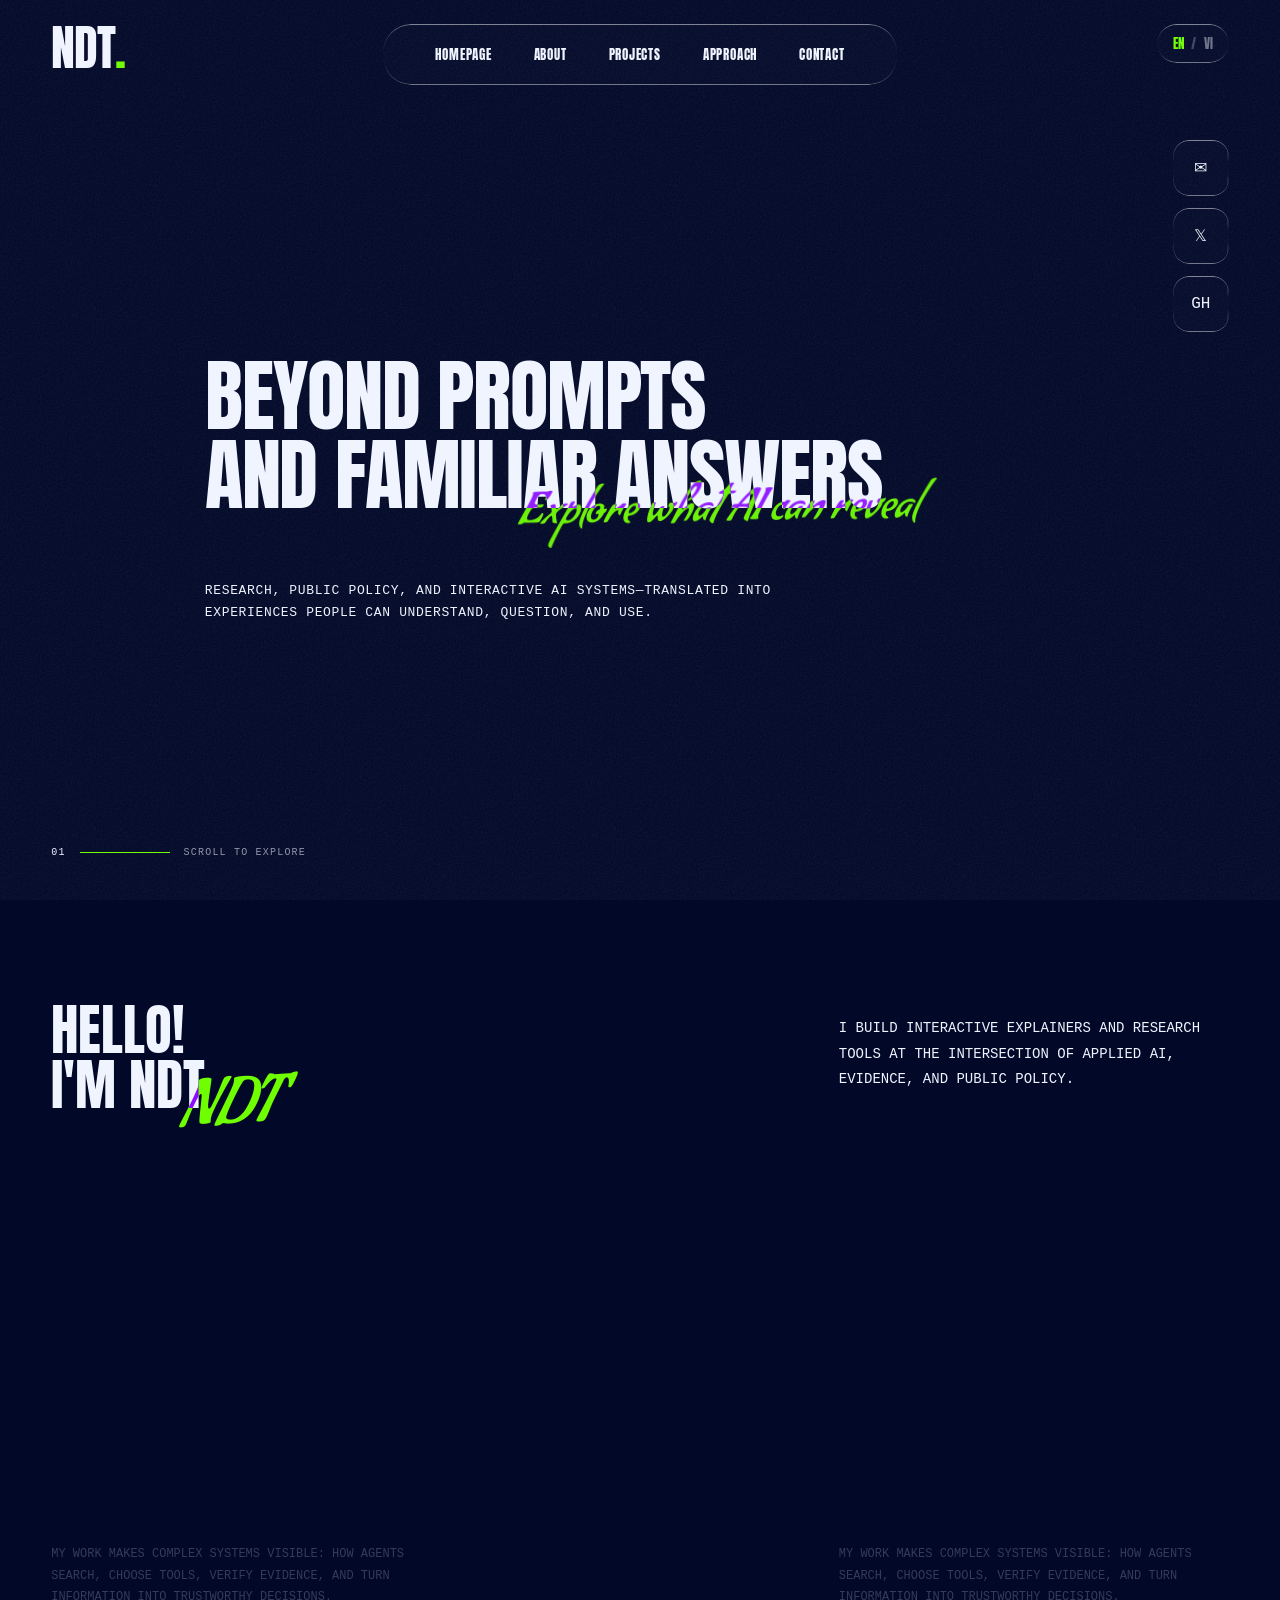
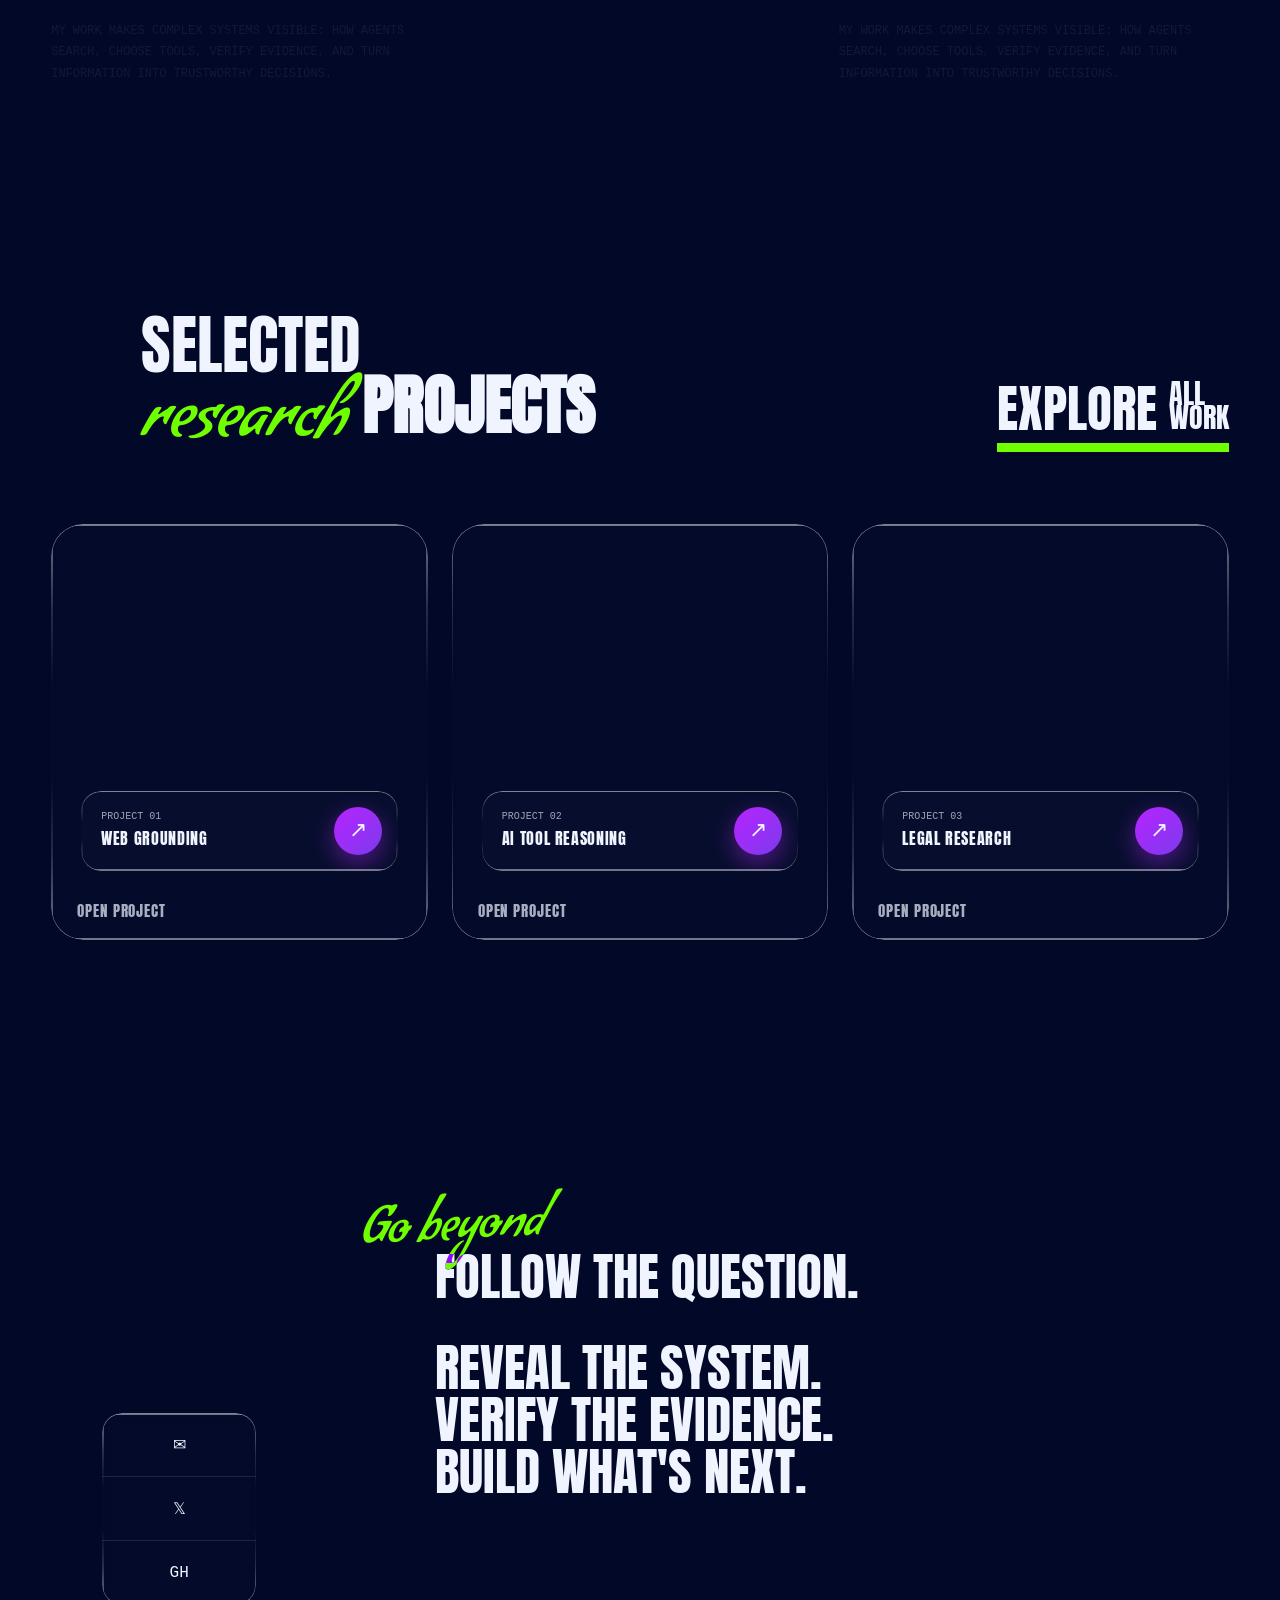
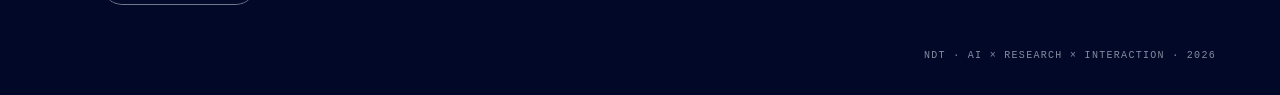
<file: index.html>
<!doctype html><html lang="en"><head><meta charset="UTF-8"><meta name="viewport" content="width=device-width,initial-scale=1"><meta name="description" content="NDT — AI, research and interactive systems"><meta name="theme-color" content="#010828"><title>NDT — AI × Research × Interaction</title><link rel="icon" href="favicon.svg" type="image/svg+xml"><link rel="stylesheet" href="assets/styles.css"><script defer src="assets/app.js"></script></head><body><main>
<div class="texture" aria-hidden="true"></div>
<section class="hero space-section" id="home"><video class="cover-video" autoplay loop muted playsinline preload="metadata" src="https://d8j0ntlcm91z4.cloudfront.net/user_38xzZboKViGWJOttwIXH07lWA1P/hf_20260331_045634_e1c98c76-1265-4f5c-882a-4276f2080894.mp4"></video><div class="shade"></div><div class="shell hero-shell">
<header><a class="logo" href="#home">NDT<span>.</span></a><nav class="main-nav liquid-glass"><a href="#home" data-t="nav0">Homepage</a><a href="#about" data-t="nav1">About</a><a href="#projects" data-t="nav2">Projects</a><a href="#approach" data-t="nav3">Approach</a><a href="#contact" data-t="nav4">Contact</a></nav><div class="lang-switch liquid-glass"><button class="active" data-lang="en">EN</button><span>/</span><button data-lang="vi">VI</button></div></header>
<div class="hero-center"><div class="hero-title-wrap"><h1><span data-t="heroA">Beyond prompts</span><br><span data-t="heroB">and familiar answers</span></h1><em data-t="heroAccent">Explore what AI can reveal</em></div><p class="hero-intro" data-t="heroIntro">Research, public policy, and interactive AI systems—translated into experiences people can understand, question, and use.</p><div class="mobile-social"><div class="socials"><a class="social liquid-glass" href="#contact" aria-label="Email">✉</a><a class="social liquid-glass" href="#contact" aria-label="Twitter">𝕏</a><a class="social liquid-glass" href="#contact" aria-label="GitHub">GH</a></div></div></div>
<div class="desktop-social"><div class="socials"><a class="social liquid-glass" href="#contact" aria-label="Email">✉</a><a class="social liquid-glass" href="#contact" aria-label="Twitter">𝕏</a><a class="social liquid-glass" href="#contact" aria-label="GitHub">GH</a></div></div><div class="signal"><span>01</span><i></i><b>SCROLL TO EXPLORE</b></div></div></section>

<section class="about space-section" id="about"><video class="cover-video" autoplay loop muted playsinline preload="metadata" src="https://d8j0ntlcm91z4.cloudfront.net/user_38xzZboKViGWJOttwIXH07lWA1P/hf_20260331_151551_992053d1-3d3e-4b8c-abac-45f22158f411.mp4"></video><div class="shade about-shade"></div><div class="shell about-shell"><div class="about-top"><div class="about-title"><h2 data-t="hello">HELLO!<br>I'M NDT</h2><em>NDT</em></div><p data-t="about">I build interactive explainers and research tools at the intersection of applied AI, evidence, and public policy.</p></div><div class="about-bottom" id="approach"><div><p data-t="aboutLong">My work makes complex systems visible: how agents search, choose tools, verify evidence, and turn information into trustworthy decisions.</p><p data-t="aboutLong" aria-hidden="true"></p></div><div><p data-t="aboutLong"></p><p data-t="aboutLong" aria-hidden="true"></p></div></div></div></section>

<section class="projects" id="projects"><div class="shell project-shell"><div class="project-heading"><h2><span data-t="projectsA">Selected</span><br><span><em data-t="projectsAccent">research</em> <b data-t="projectsB">projects</b></span></h2><a href="#project-grid" class="explore"><span data-t="explore">EXPLORE</span><b><span data-t="all">ALL</span><br><span data-t="work">WORK</span></b><i></i></a></div><div class="project-grid" id="project-grid">
<a class="project-card liquid-glass" href="projects/web-grounding.html"><div class="project-media"><video autoplay loop muted playsinline preload="metadata" src="https://d8j0ntlcm91z4.cloudfront.net/user_38xzZboKViGWJOttwIXH07lWA1P/hf_20260331_053923_22c0a6a5-313c-474c-85ff-3b50d25e944a.mp4"></video><div class="card-overlay liquid-glass"><div><small>PROJECT 01</small><strong data-t="label0">WEB GROUNDING</strong></div><span>↗</span></div></div><p data-t="open">OPEN PROJECT</p></a>
<a class="project-card liquid-glass" href="projects/tool-reasoning.html"><div class="project-media"><video autoplay loop muted playsinline preload="metadata" src="https://d8j0ntlcm91z4.cloudfront.net/user_38xzZboKViGWJOttwIXH07lWA1P/hf_20260331_054411_511c1b7a-fb2f-42ef-bf6c-32c0b1a06e79.mp4"></video><div class="card-overlay liquid-glass"><div><small>PROJECT 02</small><strong data-t="label1">AI TOOL REASONING</strong></div><span>↗</span></div></div><p data-t="open">OPEN PROJECT</p></a>
<a class="project-card liquid-glass" href="projects/legal-research.html"><div class="project-media"><video autoplay loop muted playsinline preload="metadata" src="https://d8j0ntlcm91z4.cloudfront.net/user_38xzZboKViGWJOttwIXH07lWA1P/hf_20260331_055427_ac7035b5-9f3b-4289-86fc-941b2432317d.mp4"></video><div class="card-overlay liquid-glass"><div><small>PROJECT 03</small><strong data-t="label2">LEGAL RESEARCH</strong></div><span>↗</span></div></div><p data-t="open">OPEN PROJECT</p></a>
</div></div></section>

<section class="cta" id="contact"><video autoplay loop muted playsinline preload="metadata" src="https://d8j0ntlcm91z4.cloudfront.net/user_38xzZboKViGWJOttwIXH07lWA1P/hf_20260331_055729_72d66327-b59e-4ae9-bb70-de6ccb5ecdb0.mp4"></video><div class="shade cta-shade"></div><div class="cta-copy"><em data-t="ctaAccent">Go beyond</em><h2><span class="lead" data-t="cta0">FOLLOW THE QUESTION.</span><span data-t="cta1">REVEAL THE SYSTEM.</span><span data-t="cta2">VERIFY THE EVIDENCE.</span><span data-t="cta3">BUILD WHAT'S NEXT.</span></h2></div><div class="socials-wide liquid-glass"><a class="social-wide" href="#contact">✉</a><a class="social-wide" href="#contact">𝕏</a><a class="social-wide" href="#contact">GH</a></div><p class="footer-note" data-t="footer">NDT · AI × RESEARCH × INTERACTION · 2026</p></section>
</main></body></html>
</file>
<file: assets/styles.css>
@import url('https://fonts.googleapis.com/css2?family=Anton&family=Condiment&display=swap');
:root{--navy:#010828;--cream:#eff4ff;--neon:#6fff00;--mono:ui-monospace,SFMono-Regular,Menlo,Monaco,Consolas,"Liberation Mono",monospace;--grotesk:"Anton",Impact,sans-serif;--script:"Condiment",cursive}*{box-sizing:border-box}html{scroll-behavior:smooth}body{margin:0;background:var(--navy);color:var(--cream);font-family:var(--mono);overflow-x:hidden}a{color:inherit;text-decoration:none}button{font:inherit}.texture{position:fixed;inset:0;z-index:50;pointer-events:none;opacity:.19;mix-blend-mode:lighten;background-image:url("data:image/svg+xml,%3Csvg viewBox='0 0 180 180' xmlns='http://www.w3.org/2000/svg'%3E%3Cfilter id='n'%3E%3CfeTurbulence type='fractalNoise' baseFrequency='.85' numOctaves='3' stitchTiles='stitch'/%3E%3C/filter%3E%3Crect width='100%25' height='100%25' filter='url(%23n)' opacity='.42'/%3E%3C/svg%3E");background-size:260px 260px}.liquid-glass{background:rgba(255,255,255,.01);background-blend-mode:luminosity;backdrop-filter:blur(4px);-webkit-backdrop-filter:blur(4px);border:none;box-shadow:inset 0 1px 1px rgba(255,255,255,.1);position:relative;overflow:hidden}.liquid-glass:before{content:"";position:absolute;inset:0;border-radius:inherit;padding:1.4px;background:linear-gradient(180deg,rgba(255,255,255,.45) 0%,rgba(255,255,255,.15) 20%,rgba(255,255,255,0) 40%,rgba(255,255,255,0) 60%,rgba(255,255,255,.15) 80%,rgba(255,255,255,.45) 100%);-webkit-mask:linear-gradient(#fff 0 0) content-box,linear-gradient(#fff 0 0);-webkit-mask-composite:xor;mask-composite:exclude;pointer-events:none}.shell{width:min(1831px,100%);margin:auto;padding-left:clamp(20px,4vw,76px);padding-right:clamp(20px,4vw,76px);position:relative;z-index:2}.space-section{min-height:100svh;position:relative;overflow:hidden}.cover-video{position:absolute;inset:0;width:100%;height:100%;object-fit:cover}.shade{position:absolute;inset:0;background:linear-gradient(90deg,rgba(1,8,40,.7),rgba(1,8,40,.1) 65%),linear-gradient(0deg,rgba(1,8,40,.55),transparent 60%)}
.hero{border-radius:0 0 32px 32px}.hero-shell{min-height:100svh;display:flex;flex-direction:column;padding-top:24px;padding-bottom:42px}header{display:grid;grid-template-columns:1fr auto 1fr;align-items:start;gap:22px}.logo{font:48px/1 var(--grotesk);letter-spacing:-1px}.logo span{color:var(--neon)}.main-nav{border-radius:28px;padding:24px 52px;display:flex;gap:42px}.main-nav a,.lang-switch{font:13px/1 var(--grotesk);text-transform:uppercase;letter-spacing:.06em}.main-nav a{position:relative;z-index:2;transition:.25s}.main-nav a:hover{color:var(--neon)}.lang-switch{justify-self:end;border-radius:22px;padding:13px 16px;display:flex;gap:7px;align-items:center}.lang-switch button{border:0;background:transparent;color:rgba(239,244,255,.45);padding:0;cursor:pointer;position:relative;z-index:2}.lang-switch button.active{color:var(--neon)}.lang-switch span{opacity:.25}.hero-center{margin:auto 0;padding:100px 0 52px clamp(0px,7vw,128px);max-width:970px}.hero-title-wrap{position:relative;width:max-content;max-width:100%}.hero h1{font:clamp(40px,6.2vw,90px)/1 var(--grotesk);text-transform:uppercase;letter-spacing:-.015em;margin:0;max-width:900px}.hero h1 span{padding-left:clamp(0px,5vw,90px)}.hero-title-wrap em{font:clamp(26px,3.4vw,52px)/1 var(--script);font-weight:400;color:var(--neon);position:absolute;right:-5%;bottom:-22px;transform:rotate(-1deg);mix-blend-mode:exclusion;opacity:.95;white-space:nowrap}.hero-intro{max-width:600px;margin:65px 0 0 clamp(0px,5vw,90px);text-transform:uppercase;font-size:13px;line-height:1.7;letter-spacing:.05em}.desktop-social{position:absolute;right:clamp(20px,4vw,76px);top:140px}.socials{display:flex;flex-direction:column;gap:12px}.social{width:56px;height:56px;border-radius:16px;display:grid;place-items:center;transition:.25s}.social:hover{background:rgba(255,255,255,.1);color:var(--neon)}.social svg{width:20px;height:20px;position:relative;z-index:2}.mobile-social{display:none}.signal{display:flex;align-items:center;gap:14px;font-size:10px;letter-spacing:.12em}.signal i{height:1px;width:90px;background:var(--neon)}.signal b{font-weight:400;opacity:.6}
.about-shade{background:linear-gradient(90deg,rgba(1,8,40,.18),rgba(1,8,40,.5))}.about-shell{min-height:100svh;padding-top:clamp(64px,8vw,120px);padding-bottom:clamp(64px,8vw,120px);display:flex;flex-direction:column;justify-content:space-between}.about-top{display:flex;justify-content:space-between;gap:80px}.about-title{position:relative;width:max-content}.about h2,.project-heading h2,.cta h2{font-family:var(--grotesk);text-transform:uppercase;font-weight:400;margin:0}.about h2{font-size:clamp(38px,4.3vw,64px);line-height:1}.about-title em{font:clamp(40px,5vw,72px)/1 var(--script);color:var(--neon);position:absolute;right:-75px;bottom:-35px;transform:rotate(-4deg);mix-blend-mode:exclusion}.about-top>p{max-width:390px;font-size:14px;line-height:1.8;text-transform:uppercase}.about-bottom{display:flex;justify-content:space-between;gap:100px}.about-bottom>div{max-width:390px}.about-bottom p{text-transform:uppercase;font-size:12px;line-height:1.8;color:rgba(239,244,255,.22)}.about-bottom p+ p{opacity:.35}
.projects{background:var(--navy);padding:clamp(78px,9vw,150px) 0}.project-heading{display:flex;justify-content:space-between;align-items:end;gap:35px;margin-bottom:72px}.project-heading h2{font-size:clamp(38px,5vw,72px);line-height:.95}.project-heading h2 span{display:inline-flex;align-items:baseline;gap:15px;padding-left:clamp(48px,7vw,130px)}.project-heading h2 em{font:clamp(40px,5.4vw,82px)/.8 var(--script);text-transform:none;color:var(--neon);font-weight:400}.explore{font-family:var(--grotesk);text-transform:uppercase;display:grid;grid-template-columns:auto auto;gap:0 12px;align-items:end}.explore>span{font-size:clamp(32px,4vw,60px);line-height:.8}.explore b{font-size:clamp(20px,2.2vw,34px);line-height:.85;font-weight:400}.explore i{grid-column:1/3;height:9px;background:var(--neon);margin-top:13px;transition:.25s}.explore:hover i{transform:scaleX(.75);transform-origin:right}.project-grid{display:grid;grid-template-columns:repeat(3,1fr);gap:24px}.project-card{border-radius:32px;padding:18px;transition:.28s;display:block}.project-card:hover{background:rgba(255,255,255,.08);transform:translateY(-6px)}.project-media{position:relative;aspect-ratio:1;border-radius:24px;overflow:hidden}.project-media video{width:100%;height:100%;object-fit:cover}.card-overlay{position:absolute;left:12px;right:12px;bottom:12px;border-radius:20px;padding:16px 16px 16px 20px;display:flex;align-items:center;justify-content:space-between;gap:12px}.card-overlay small{display:block;font-size:10px;color:rgba(239,244,255,.65);margin-bottom:7px}.card-overlay strong{font:16px/1.15 var(--grotesk);letter-spacing:.04em}.card-overlay>span{flex:0 0 48px;width:48px;height:48px;border-radius:50%;display:grid;place-items:center;background:linear-gradient(135deg,#b724ff,#7c3aed);box-shadow:0 8px 25px rgba(183,36,255,.45);font-size:22px;transition:.25s}.project-card:hover .card-overlay>span{transform:scale(1.1)}.project-card>p{font:15px/1 var(--grotesk);letter-spacing:.06em;margin:20px 8px 4px;color:rgba(239,244,255,.7)}
.cta{position:relative;overflow:hidden;background:var(--navy);min-height:620px}.cta>video{width:100%;height:auto;min-height:620px;object-fit:cover;display:block}.cta-shade{background:linear-gradient(90deg,rgba(1,8,40,.4),rgba(1,8,40,.1) 45%,rgba(1,8,40,.58))}.cta-copy{position:absolute;z-index:2;right:8%;top:50%;transform:translateY(-50%);width:min(58%,920px)}.cta-copy em{font:clamp(30px,4vw,68px)/1 var(--script);color:var(--neon);mix-blend-mode:exclusion;position:absolute;left:-10%;top:-45px;transform:rotate(-3deg)}.cta h2{font-size:clamp(24px,4vw,60px);line-height:1.02}.cta h2 span{display:block}.cta h2 .lead{margin-bottom:clamp(20px,3vw,48px)}.socials-wide{position:absolute;z-index:3;left:8%;bottom:14%;border-radius:20px;display:flex;flex-direction:column}.social-wide{width:clamp(90px,12vw,220px);height:clamp(48px,5vw,78px);display:grid;place-items:center;border-bottom:1px solid rgba(255,255,255,.1);transition:.25s}.social-wide:last-child{border:0}.social-wide:hover{color:var(--neon);background:rgba(255,255,255,.06)}.social-wide svg{width:22px;height:22px}.footer-note{position:absolute;z-index:2;right:5%;bottom:24px;font-size:10px;letter-spacing:.13em;opacity:.55}
@media(max-width:1023px){.main-nav{display:none}header{grid-template-columns:1fr auto}.desktop-social{display:none}.mobile-social{display:block;margin-top:32px}.mobile-social .socials{flex-direction:row}.hero-center{padding-left:0}.about-bottom>div:last-child{display:none}.project-grid{grid-template-columns:repeat(2,1fr)}.cta-copy{width:60%}}
@media(max-width:680px){.hero-shell{padding-top:18px}.logo{font-size:38px}.hero-center{padding-top:70px}.hero h1 span{padding-left:0}.hero-title-wrap em{position:relative;display:block;right:auto;bottom:auto;margin-top:20px;white-space:normal}.hero-intro{margin:32px 0 0}.about-top{flex-direction:column;gap:65px}.about-title em{right:-20px}.about-bottom{margin-top:80px}.project-heading{align-items:start}.project-heading h2 span{display:block;padding-left:38px}.explore{transform:scale(.7);transform-origin:top right}.project-grid{grid-template-columns:1fr}.cta{min-height:600px}.cta>video{min-height:600px}.cta-copy{right:7%;top:35%;width:86%}.cta-copy em{left:0}.socials-wide{left:7%;bottom:10%}.social-wide{width:28vw}.footer-note{display:none}}
@media(prefers-reduced-motion:reduce){html{scroll-behavior:auto}.project-card,.social,.social-wide,.explore i{transition:none}}
.about h2{white-space:pre-line}
</file>
